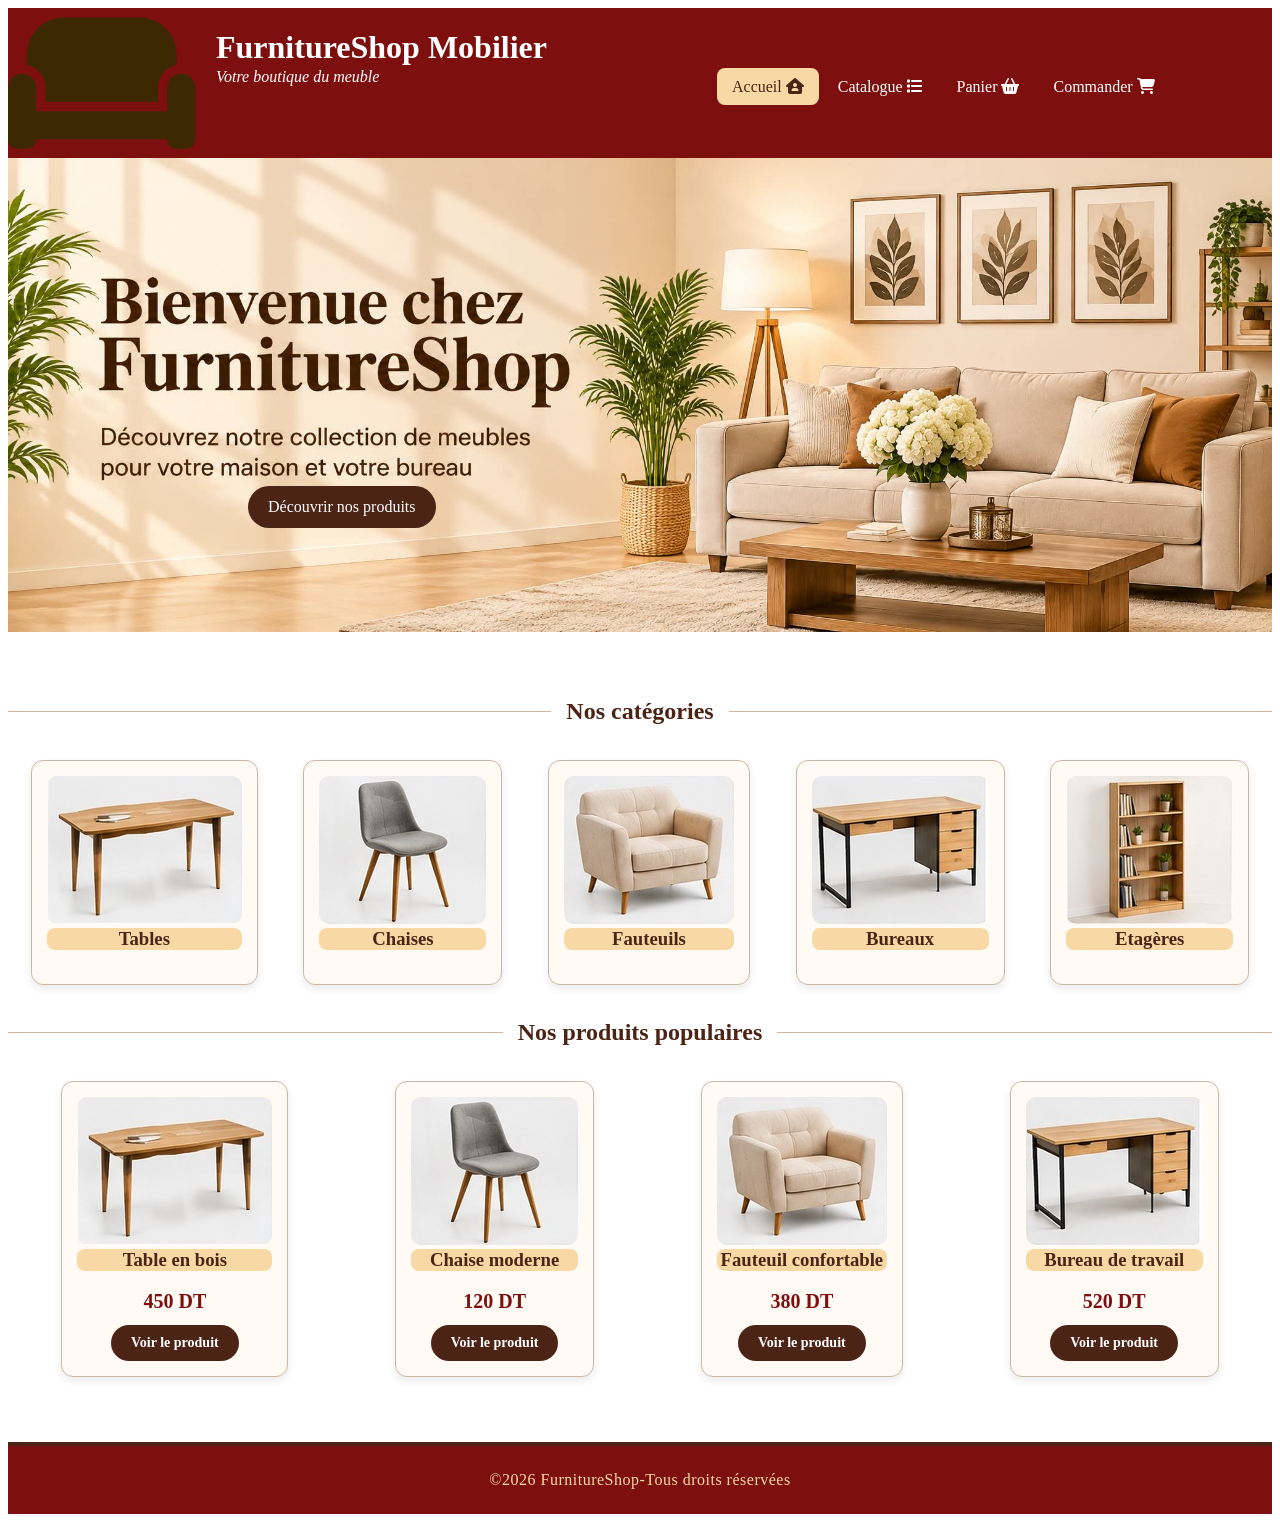
<file: index.html>
<!DOCTYPE html>
<html lang="en">
<head>
    <meta charset="UTF-8">
    <meta name="viewport" content="width=device-width, initial-scale=1.0">
    <title>FurnitureShop</title>
    <link rel="stylesheet" href="https://cdnjs.cloudflare.com/ajax/libs/font-awesome/6.7.2/css/all.min.css">
    <link rel="icon" href="images/banniere-accueil.jpg">
    <link rel="stylesheet" href="CSS/style.css">
    <script src="JS/script.js" defer></script>
</head>
<body>
    <header>
        <i id="c" class="fa-solid fa-couch"></i>
        <div>
            <h1 id="tit">FurnitureShop Mobilier</h1>
            <p id="p">Votre boutique du meuble</p>
        </div>
        <nav>
            <a href="index.html" class="active">Accueil <i class="fa-solid fa-house-user"></i></a>
            <a href="produits.html">Catalogue <i class="fa-solid fa-list"></i></a>
            <a href="panier.html">Panier <i class="fa-solid fa-basket-shopping"></i></a>
            <a href="commande.html">Commander <i class="fa-solid fa-cart-shopping"></i></a>
        </nav>
    </header>
    <main>
        <section id="sec">
            <img id="im" src="images/acceuil.jpeg" alt="">
            <a href="produits.html">Découvrir nos produits</a>
        </section>
        <section id="cat">
            <h2>Nos catégories</h2>
            <article class="cat">
                <img src="images/produit1.jpg" alt="tables" class="l">
                <h3 class="nm">Tables</h3>
            </article>
            <article class="cat">
                <img src="images/produit2.jpg" alt="Chaises" class="l">
                <h3 class="nm">Chaises</h3>
            </article>
            <article class="cat">
                <img src="images/produit3.jpg" alt="Fauteuils" class="l">
                <h3 class="nm">Fauteuils</h3>
            </article>
            <article class="cat">
                <img src="images/produit4.jpg" alt="Bureaux" class="l">
                <h3 class="nm">Bureaux</h3>
            </article>
            <article class="cat">
                <img src="images/produit5.jpg" alt="Etagères" class="l">
                <h3 class="nm">Etagères</h3>
            </article>
        </section>
        <section id="pop">
            <h2>Nos produits populaires</h2>
            <article class="pop">
                <img src="images/produit1.jpg" alt="tables" class="l">
                <h3 class="nm">Table en bois</h3>
                <h4>450 DT</h4>
                <a href="produit.html">Voir le produit</a>
            </article>
            <article class="pop">
                <img src="images/produit2.jpg" alt="Chaises" class="l">
                <h3 class="nm">Chaise moderne</h3>
                <h4>120 DT</h4>
                <a href="produit.html">Voir le produit</a>
            </article>
            <article class="pop">
                <img src="images/produit3.jpg" alt="Fauteuils" class="l">
                <h3 class="nm">Fauteuil confortable</h3>
                <h4>380 DT</h4>
                <a href="produit.html">Voir le produit</a>
            </article>
            <article class="pop">
                <img src="images/produit4.jpg" alt="Bureaux" class="l">
                <h3 class="nm">Bureau de travail</h3>
                <h4>520 DT</h4>
                <a href="produit.html">Voir le produit</a>
            </article>
        </section>
    </main>
    <footer>&copy;2026 FurnitureShop-Tous droits réservées</footer>
</body>
</html>
</file>
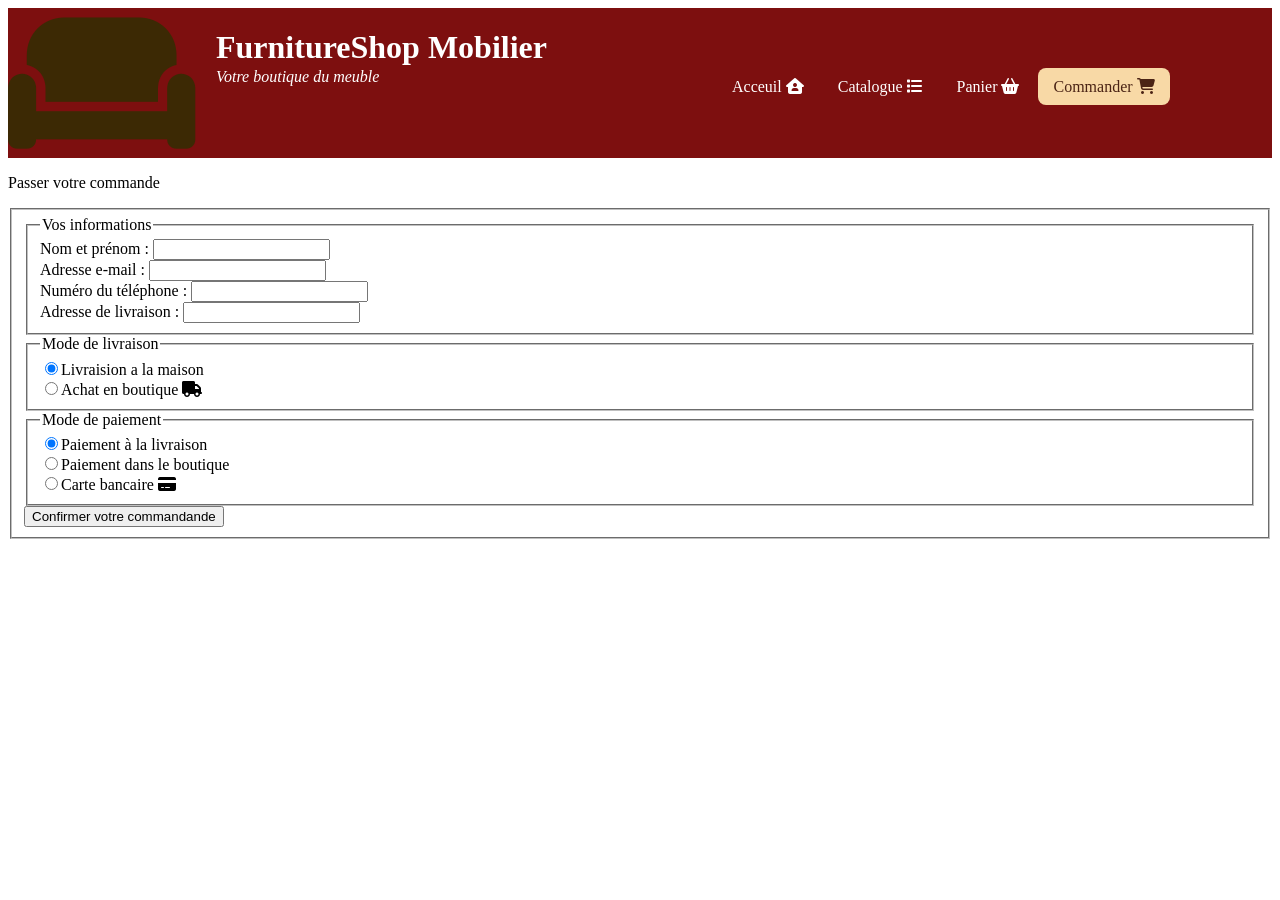
<file: commande.html>
<!DOCTYPE html>
<html lang="en">
<head>
    <meta charset="UTF-8">
    <meta name="viewport" content="width=device-width, initial-scale=1.0">
    <link rel="stylesheet" href="https://cdnjs.cloudflare.com/ajax/libs/font-awesome/6.7.2/css/all.min.css">
    <title>Commande</title>
    <link rel="stylesheet" href="CSS/style.css">
    <script src="JS/script.js" defer></script>
</head>
<body>
    <header>
        <i id="c" class="fa-solid fa-couch"></i>
        <div>
            <h1 id="tit">FurnitureShop Mobilier</h1>
            <p id="p">Votre boutique du meuble</p>
        </div>
        <nav>
            <a href="index.html">Acceuil <i class="fa-solid fa-house-user"></i></a>
            <a href="produits.html">Catalogue <i class="fa-solid fa-list"></i></a>
            <a href="panier.html">Panier <i class="fa-solid fa-basket-shopping"></i></a>
            <a href="commande.html" class="active">Commander <i class="fa-solid fa-cart-shopping"></i></a>
        </nav>
    </header>
    <div>
        <p>Passer votre commande</p>
    </div>
    <form action="">
        <fieldset>
            <fieldset>
                <legend>Vos informations</legend>
                <label for="np">Nom et prénom :</label>
                <input type="text" id="np" name="np" required><br>
                <label for="mail">Adresse e-mail :</label>
                <input type="email" id="mail" name="mail" required><br>
                <label for="tel">Numéro du téléphone :</label>
                <input type="tel" id="tel" name="tel" required><br>
                <label for="np">Adresse de livraison :</label>
                <input type="text" id="adr" name="adr" required>
            </fieldset>
            <fieldset>
                <legend>Mode de livraison</legend>
                <input type="radio" id="d" value="Livraision a la maison" checked name="liv">Livraision a la maison <br>
                <input type="radio" id="b" value="Achat en boutique" name="liv">Achat en boutique
                <i class="fa-solid fa-truck"></i>
            </fieldset>
            <fieldset>
                <legend>Mode de paiement</legend>
                <input type="radio" id="liv" value="Paiement à la livraison" checked name="pai">Paiement à la livraison<br>
                <input type="radio" id="bou" value="Paiement dans le boutique" name="pai">Paiement dans le boutique <br>
                <input type="radio" id="car" value="Carte bancaire" name="pai">Carte bancaire
                <i class="fa-solid fa-credit-card"></i>
            </fieldset>
            <input type="submit" value="Confirmer votre commandande" id="confirmer">
        </fieldset>
    </form>
</body>
</html>
</file>
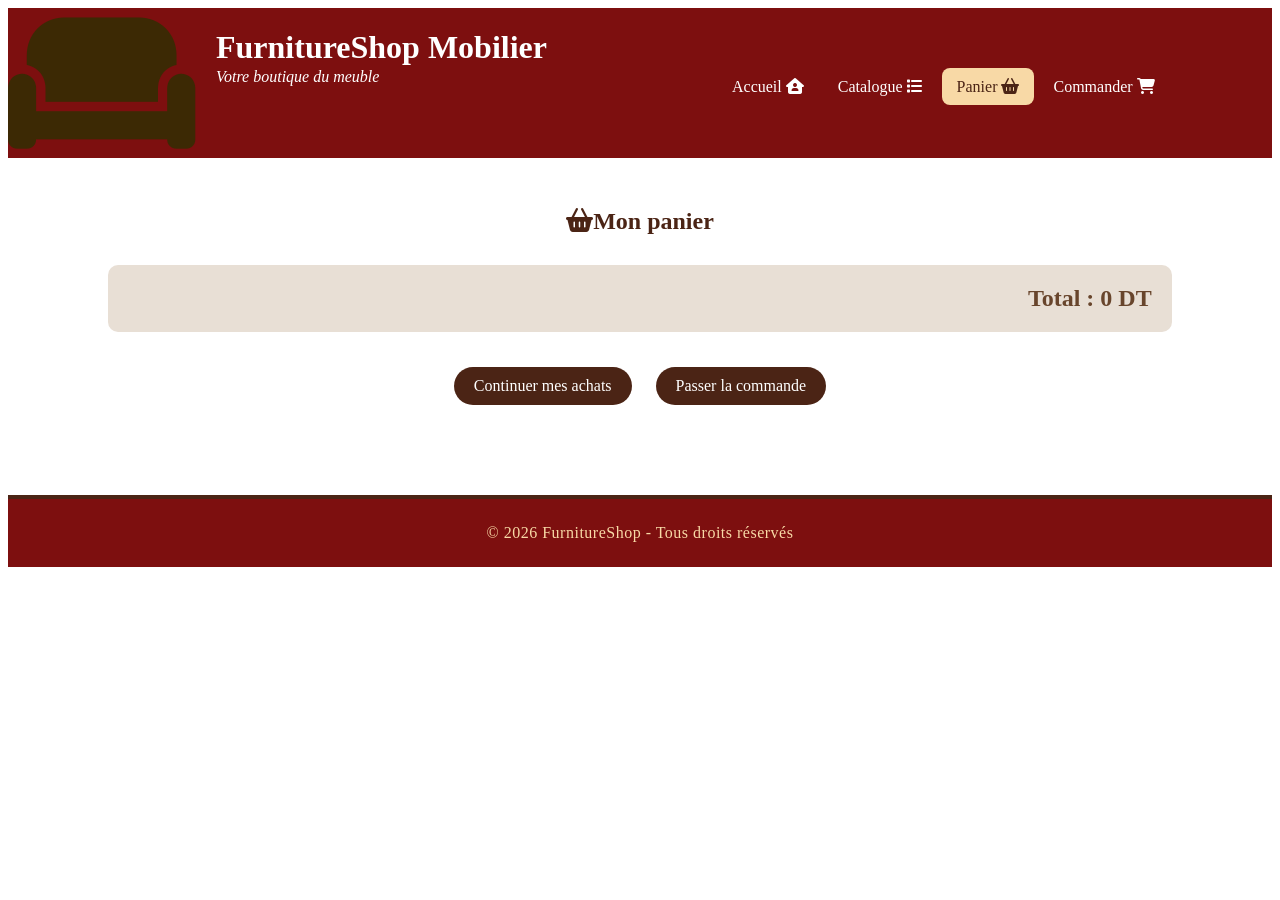
<file: panier.html>
<!DOCTYPE html>
<html lang="en">
<head>
    <meta charset="UTF-8">
    <meta name="viewport" content="width=device-width, initial-scale=1.0">
    <title>Panier</title>
    <link rel="stylesheet" href="https://cdnjs.cloudflare.com/ajax/libs/font-awesome/6.7.2/css/all.min.css">
    <link rel="stylesheet" href="CSS/style.css">
    <script src="JS/script.js" defer></script>
</head>
<body>
    <header>
        <i id="c" class="fa-solid fa-couch"></i>
        <div>
            <h1 id="tit">FurnitureShop Mobilier</h1>
            <p id="p">Votre boutique du meuble</p>
        </div>
        <nav>
            <a href="index.html">Accueil <i class="fa-solid fa-house-user"></i></a>
            <a href="produits.html">Catalogue <i class="fa-solid fa-list"></i></a>
            <a href="panier.html" class="active">Panier <i class="fa-solid fa-basket-shopping"></i></a>
            <a href="commande.html">Commander <i class="fa-solid fa-cart-shopping"></i></a>
        </nav>
    </header>
    <main id="panier">
        <section id="panier-titre">
            <h2><i class="fa-solid fa-basket-shopping"></i>Mon panier</h2>
        </section>
        <section id="contenu-panier">
        </section>
        <section id="resume-panier">
            <h3 id="total-panier">Total : 0 DT</h3>
            <a href="produits.html">Continuer mes achats</a>
            <a href="commande.html">Passer la commande</a>
        </section>
    </main>
    <footer>&copy; 2026 FurnitureShop - Tous droits réservés</footer>
</body>
</html>
</file>
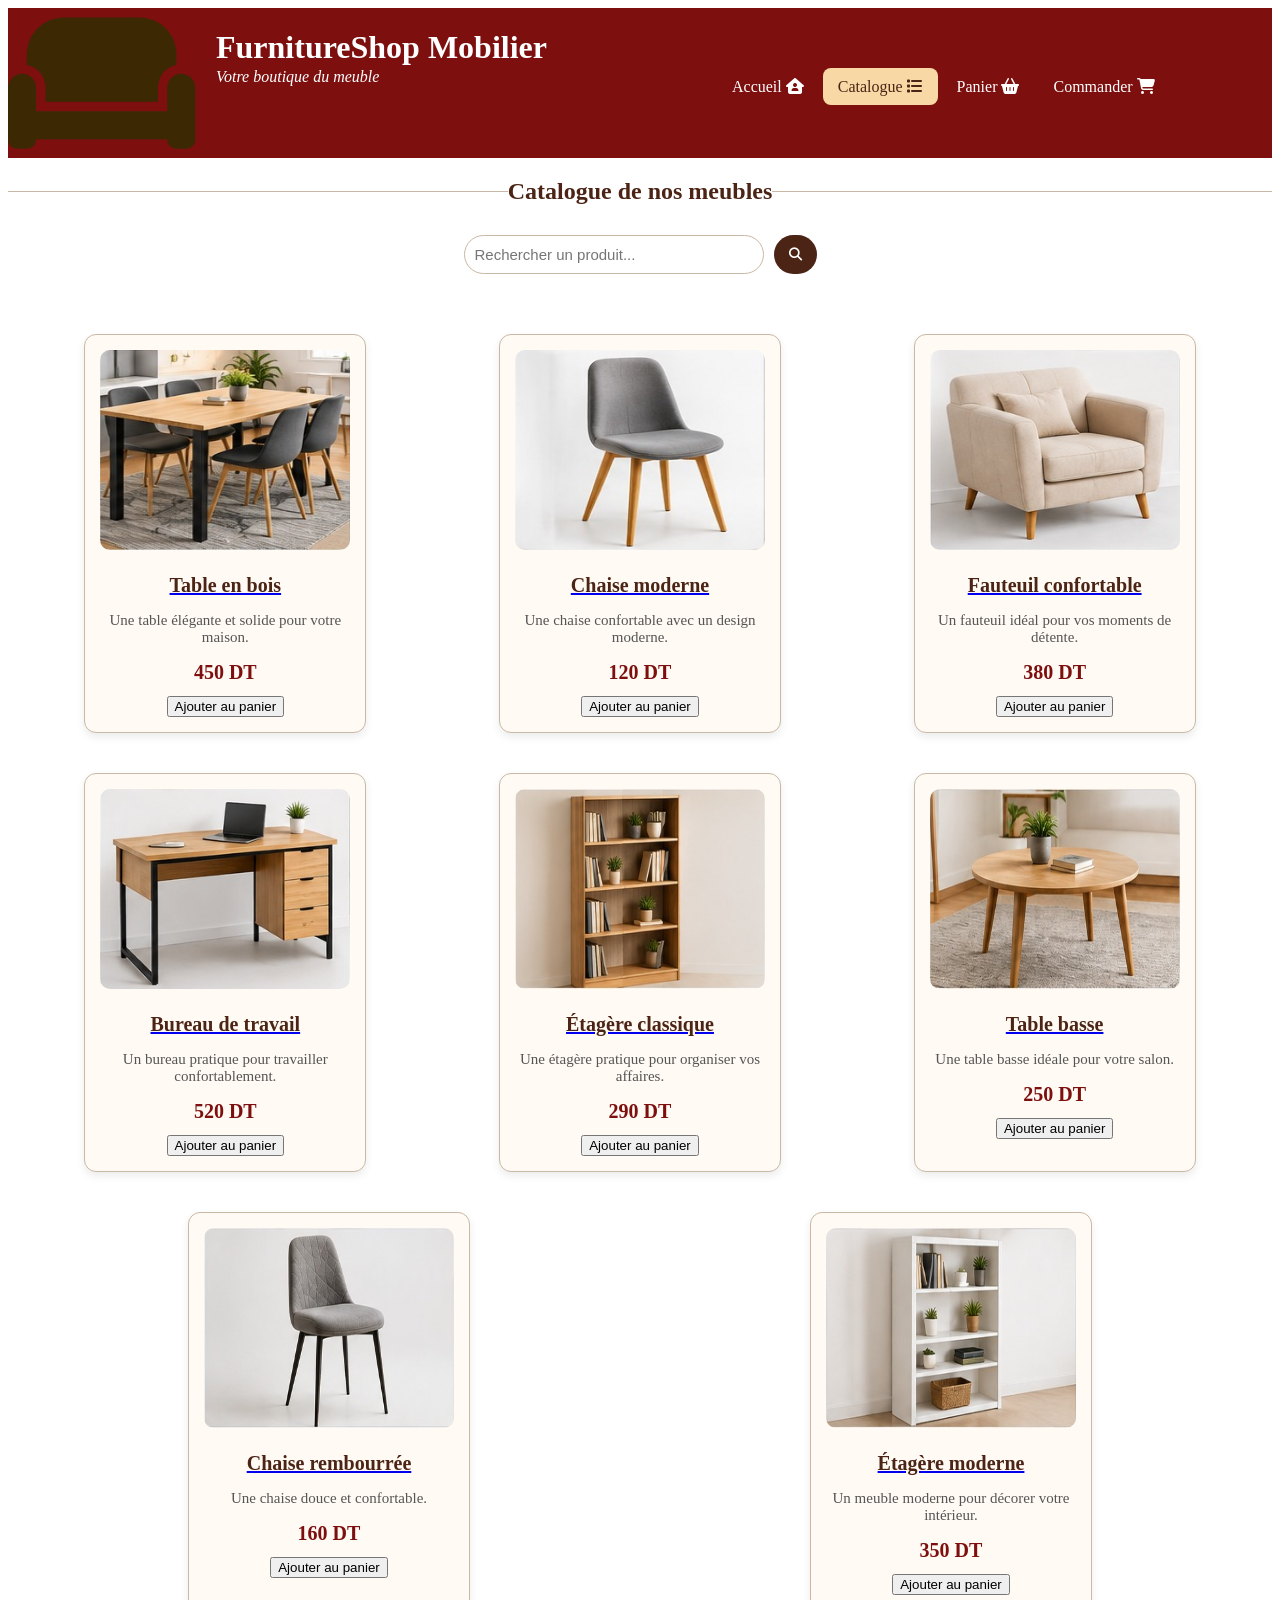
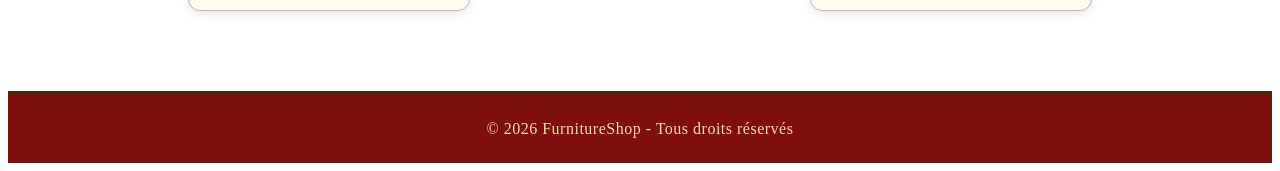
<file: produits.html>
<!DOCTYPE html>
<html lang="en">
<head>
    <meta charset="UTF-8">
    <meta name="viewport" content="width=device-width, initial-scale=1.0">
    <title>Catalogue</title>
    <link rel="stylesheet" href="https://cdnjs.cloudflare.com/ajax/libs/font-awesome/6.7.2/css/all.min.css">
    <link rel="stylesheet" href="CSS/style.css">
    <script src="JS/script.js" defer></script>
</head>
<body>
    <header>
        <i id="c" class="fa-solid fa-couch"></i>
        <div>
            <h1 id="tit">FurnitureShop Mobilier</h1>
            <p id="p">Votre boutique du meuble</p>
        </div>
        <nav>
            <a href="index.html">Accueil <i class="fa-solid fa-house-user"></i></a>
            <a href="produits.html" class="active">Catalogue <i class="fa-solid fa-list"></i></a>
            <a href="panier.html">Panier <i class="fa-solid fa-basket-shopping"></i></a>
            <a href="commande.html">Commander <i class="fa-solid fa-cart-shopping"></i></a>
        </nav>
    </header>
    <main id="catalogue">
        <section id="catalogue-titre">
            <h2>Catalogue de nos meubles</h2>
        </section>
        <section id="catalogue-recherche">
            <input type="search" id="recherche-produit" placeholder="Rechercher un produit...">
            <button type="button" id="btn-recherche">
                <i class="fa-solid fa-magnifying-glass"></i>
            </button>
        </section>
        <section id="catalogue-produits">
            <article class="prod-card">
                <a href="produit.html"><img src="images/table.jpg" alt="Table en bois" class="prod-img"></a>
                <a href="produit.html"><h3 class="prod-name">Table en bois</h3></a>
                <p class="prod-desc">Une table élégante et solide pour votre maison.</p>
                <h4 class="prod-prix">450 DT</h4>
                <button class="prod-btn">Ajouter au panier</button>
            </article>
            <article class="prod-card">
                <a href="produit.html"><img src="images/chaise.jpg" alt="Chaise moderne" class="prod-img"></a>
                <a href="produit.html"><h3 class="prod-name">Chaise moderne</h3></a>
                <p class="prod-desc">Une chaise confortable avec un design moderne.</p>
                <h4 class="prod-prix">120 DT</h4>
                <button class="prod-btn">Ajouter au panier</button>
            </article>
            <article class="prod-card">
                <a href="produit.html"><img src="images/fauteuil.jpg" alt="Fauteuil confortable" class="prod-img"></a>
                <a href="produit.html"><h3 class="prod-name">Fauteuil confortable</h3></a>
                <p class="prod-desc">Un fauteuil idéal pour vos moments de détente.</p>
                <h4 class="prod-prix">380 DT</h4>
                <button class="prod-btn">Ajouter au panier</button>
            </article>
            <article class="prod-card">
                <a href="produit.html"><img src="images/bureau.jpg" alt="Bureau de travail" class="prod-img"></a>
                <a href="produit.html"><h3 class="prod-name">Bureau de travail</h3></a>
                <p class="prod-desc">Un bureau pratique pour travailler confortablement.</p>
                <h4 class="prod-prix">520 DT</h4>
                <button class="prod-btn">Ajouter au panier</button>
            </article>
            <article class="prod-card">
                <a href="produit.html"><img src="images/etagere.jpg" alt="Étagère" class="prod-img"></a>
                <a href="produit.html"><h3 class="prod-name">Étagère classique</h3></a>
                <p class="prod-desc">Une étagère pratique pour organiser vos affaires.</p>
                <h4 class="prod-prix">290 DT</h4>
                <button class="prod-btn">Ajouter au panier</button>
            </article>
            <article class="prod-card">
                <a href="produit.html"><img src="images/tablebasse.jpg" alt="Table basse" class="prod-img"></a>
                <a href="produit.html"><h3 class="prod-name">Table basse</h3></a>
                <p class="prod-desc">Une table basse idéale pour votre salon.</p>
                <h4 class="prod-prix">250 DT</h4>
                <button class="prod-btn">Ajouter au panier</button>
            </article>
            <article class="prod-card">
                <a href="produit.html"><img src="images/chaise_rembourree.jpg" alt="Chaise rembourrée" class="prod-img"></a>
                <a href="produit.html"><h3 class="prod-name">Chaise rembourrée</h3></a>
                <p class="prod-desc">Une chaise douce et confortable.</p>
                <h4 class="prod-prix">160 DT</h4>
                <button class="prod-btn">Ajouter au panier</button>
            </article>
            <article class="prod-card">
                <a href="produit.html"><img src="images/etagere_moderne.jpg" alt="Étagère moderne" class="prod-img"></a>
                <a href="produit.html"><h3 class="prod-name">Étagère moderne</h3></a>
                <p class="prod-desc">Un meuble moderne pour décorer votre intérieur.</p>
                <h4 class="prod-prix">350 DT</h4>
                <button class="prod-btn">Ajouter au panier</button>
            </article>
        </section>
    </main>
    <footer>
        &copy; 2026 FurnitureShop - Tous droits réservés
    </footer>

</body>
</html>
</file>
<file: CSS/style.css>
#tit,#p{
    color: white;
    text-align: left;
}
#p{
    bottom: 20px;
    position: relative;
    font-style: italic;
}
header{
    background-color: rgb(125, 15, 15);
    display: flex;
    align-self: center;
    gap: 20px;
}
#c{
    font-size: 150px;
    display: inline-block;
    color: rgba(47, 47, 3, 0.829);
}
nav a.active{
    background-color: #f8d9a6;
    color: #4b2415;
    border-radius: 8px;
}
nav a{

    text-decoration: none;
    color: white;
    padding: 10px 15px;
    position: relative;
    top: 70px;
    left: 150px;
}
#im{
    height: 4%;
    width: 100%;
}

#sec a {
    background-color: #4b2415;
    display: inline-block;
    color: white;
    text-decoration: none;
    padding: 12px 20px;
    border-radius: 25px;
    margin-left: 40px;
    position: relative;
    bottom: 150px;
    left: 200px;
}
 #cat{
    display: flex;
    justify-content: space-around;
    flex-wrap: wrap;
    text-align: center;
    
 }
 #cat h2{
    width: 100%;
    text-align: center;
 }
#cat h2 {
    color: #4b2415;
    text-align: center;
    width: 100%;
    display: flex;
    align-items: center;
    gap: 15px;
}
#cat h2::before,#cat h2::after {
    content: "";
    flex: 1;
    height: 1px;
    background-color: #c9b8a5;
}
.nm{
   background-color: #f8d9a6;
    color: #4b2415;
    border-radius: 8px;
    margin-top: 0px;
}
.l{
    border-radius: 10px;
    margin-bottom: 0px;
}
.cat img{
    transition: 0.5s;
}
.cat img:hover{
    transform: scale(1.1);
    box-shadow: 0 5px 15px black;
}
.pop img{
    transition: 0.5s;
}
.pop img:hover{
    transform: scale(1.1);
    box-shadow: 0 5px 15px black;
}
#pop h2{
    color: #4b2415;
    text-align: center;
    width: 100%;
    display: flex;
    align-items: center;
    gap: 15px;
}
#pop h2::before,#pop h2::after {
    content:"";
    flex: 1;
    height: 1px;
    background-color: #c9b8a5;
}
#pop{
    display: flex;
    justify-content: space-around;
    flex-wrap: wrap;
    text-align: center;
    
}
footer{
    background-color: rgb(125, 15, 15);
    color: #f8d9a6;                    
    text-align: center;
    padding: 25px 15px;
    margin-top: 50px;
    border-top: 4px solid #4b2415;
    font-size: 16px;
    letter-spacing: 0.5px;
}
.pop{
    background-color: #fffaf3;
    border: 1px solid #c9b8a5;
    border-radius: 12px;
    padding: 15px;
    margin: 15px 10px;
    box-shadow: 0 4px 8px rgba(0, 0, 0, 0.08);
    transition: 0.3s;
}
.cat{
    background-color: #fffaf3;
    border: 1px solid #c9b8a5;
    border-radius: 12px;
    padding: 15px;
    margin: 15px 10px;
    box-shadow: 0 4px 8px rgba(0, 0, 0, 0.08);
    transition: 0.3s;
}
.pop:hover,.cat:hover {
    transform: translateY(-5px);
}
.pop h4 {
    color: rgb(125, 15, 15);
    font-size: 20px;
    font-weight: bold;
    margin: 12px 0;
}
.pop a {
    display: inline-block;
    background-color: #4b2415;
    color: white;
    text-decoration: none;
    padding: 10px 20px;
    border-radius: 25px;
    font-weight: bold;
    font-size: 14px;
    transition: 0.3s;
}
.pop a:hover {
    background-color: #f8d9a6;
    color: #4b2415;
    box-shadow: 0 3px 8px rgba(75, 36, 21, 0.3);
}
#catalogue-produits {
    display: flex;
    justify-content: space-around;
    flex-wrap: wrap;
    text-align: center;
    gap: 20px;
    padding: 20px;
}
.prod-card {
    background-color: #fffaf3;
    border: 1px solid #c9b8a5;
    border-radius: 12px;
    padding: 15px;
    margin: 10px;
    width: 250px;
    box-shadow: 0 4px 8px rgba(0, 0, 0, 0.08);
    transition: 0.3s;
}
.prod-card:hover {
    transform: translateY(-5px);
}
.prod-img{
    width: 100%;
    height: 200px;
    border-radius: 10px;
    margin-bottom: 10px;
}
.prod-name {
    color: #4b2415;
    font-size: 20px;
    margin: 10px 0;
}
.prod-desc {
    color: #555;
    font-size: 15px;
}
.prod-prix {
    color: rgb(125, 15, 15);
    font-size: 20px;
    font-weight: bold;
    margin: 12px 0;
}
#catalogue-recherche {
    display: flex;
    justify-content: center;
    margin: 30px;
}
#recherche-produit {
    width: 300px;
    padding: 10px;
    border: 1px solid #c9b8a5;
    border-radius: 20px;
    font-size: 15px;
}
#btn-recherche {
    background-color: #4b2415;
    color: white;
    border: none;
    padding: 10px 15px;
    border-radius: 20px;
    margin-left: 10px;
}
#catalogue-titre h2 {
    color: #4b2415;
    text-align: center;
    width: 100%;
    display: flex;
    align-items: center;
}

h2::before,h2::after {
    content: "";
    flex: 1;
    height: 1px;
    background-color: #c9b8a5;
}
#panier{
    text-align: center;
    padding: 30px;
}
#panier-titre h2 {
    color: #4b2415;
    margin-bottom: 30px;
}
#contenu-panier {
    width: 80%;
    margin: auto;
}
#resume-panier {
    margin-top: 30px;
}
#total-panier {
    color: rgb(125, 15, 15);
    font-size: 22px;
    margin-bottom: 20px;
}
#resume-panier a {
    display: inline-block;
    background-color: #4b2415;
    color: white;
    text-decoration: none;
    padding: 10px 20px;
    border-radius: 25px;
    margin: 10px;
}
#resume-panier a:hover {
    background-color: #f8d9a6;
    color: #4b2415;
}
#detail-produit{
    width:85%;
    margin:60px auto;
    padding:30px;
    display:flex;
    align-items:center;
    gap:40px;
    background-color:#ffffff;
    border-radius:15px;
    box-shadow:0 4px 15px rgba(0,0,0,0.12);
}
#image-produit{
    width:50%;
}
#photo-produit{
    width:100%;
    height:400px;
    object-fit:contain;
    border-radius:12px;
}
#info-produit{
    width:50%;
}
#nom-produit{
    font-size:30px;
    color:#68452c;
    margin-bottom:15px;
}
#prix-produit{
    font-size:24px;
    font-weight:bold;
    color:#a66b3f;
    margin-bottom:20px;
}
#description-produit{
    font-size:17px;
    line-height:1.8;
    color:#555;
    margin-bottom:25px;
}
#info-produit label{
    font-size:16px;
    font-weight:bold;
}
#quantite{
    width:70px;
    padding:8px;
    margin:10px;
    border:1px solid #ccc;
    border-radius:6px;
}
#ajouter-panier{
    display:block;
    padding:12px 22px;
    margin:15px 0;
    background-color:#805536;
    color:white;
    border:none;
    border-radius:7px;
    font-size:16px;
    cursor:pointer;
}
#ajouter-panier:hover{
    background-color:#5e3c25;
}
.retour-catalogue{
    display:inline-block;
    padding:12px 22px;
    background-color:#e8dfd5;
    color:#68452c;
    text-decoration:none;
    border-radius:7px;
    font-size:16px;
}
.retour-catalogue:hover{
    background-color:#d4c2ae;
}
#contenu-panier{
    width:85%;
    margin:30px auto;
}
#contenu-panier div{
    display:flex;
    align-items:center;
    justify-content:space-between;
    gap:15px;
    padding:20px;
    margin-bottom:15px;
    background-color:white;
    border-radius:10px;
    box-shadow:0 3px 10px rgba(0,0,0,0.1);
}
#contenu-panier p{
    color:#68452c;
    font-size:16px;
}
#contenu-panier button{
    padding:9px 15px;
    border:none;
    border-radius:6px;
    background-color:#805536;
    color:white;
    cursor:pointer;
}
#contenu-panier button:hover{
    background-color:#5e3c25;
}
#total-panier{
    width:85%;
    margin:25px auto;
    padding:20px;
    text-align:right;
    font-size:24px;
    font-weight:bold;
    color:#68452c;
    background-color:#e8dfd5;
    border-radius:10px;
}
</file>
